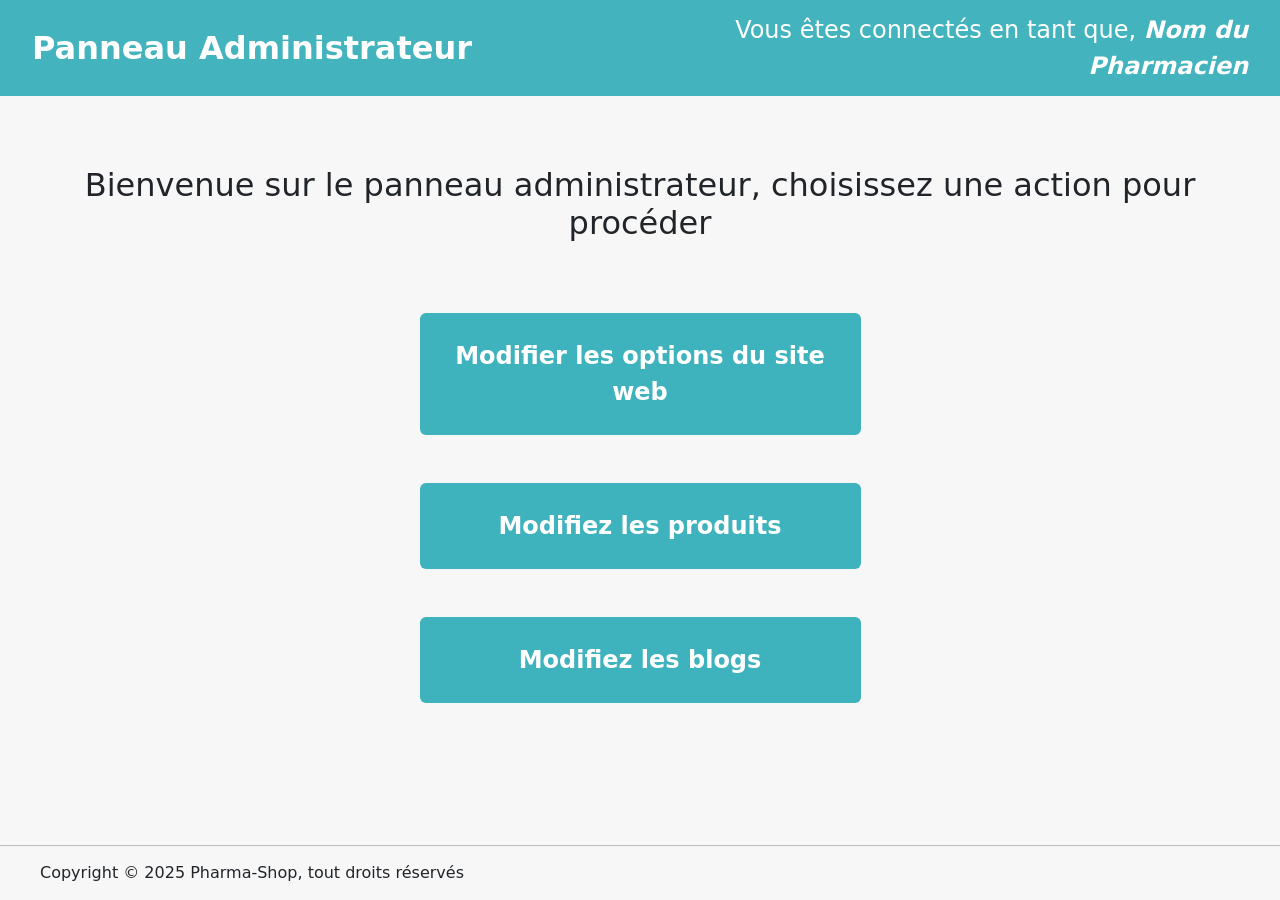
<file: administrateur.html>
<!DOCTYPE html>
<html lang="fr">

<head>
    <meta charset="UTF-8">
    <meta name="viewport" content="width=device-width, initial-scale=1.0">
    <title>Panneau Administrateur</title>

    <!-- Bootstrap -->
    <link href="https://cdn.jsdelivr.net/npm/bootstrap@5.3.3/dist/css/bootstrap.min.css" rel="stylesheet">

    <!-- Bootstrap Icons -->
    <link rel="stylesheet" href="https://cdn.jsdelivr.net/npm/bootstrap-icons@1.11.3/font/bootstrap-icons.min.css">
    <link rel="stylesheet" href="style.css">

    <style>
        :root {
            --primary-color: #43B4BE;
        }

        body {
            min-height: 100vh;
            background-color: #f7f7f7;
            display: flex;
            flex-direction: column;
        }

        .admin-header {
            background-color: var(--primary-color);
            color: white;
            padding: 12px 20px;
        }

        .welcome-text {
            margin: 70px 0;
            text-align: center;
            font-size: 2rem;
        }

        .action-btn {
            background-color: var(--primary-color);
            color: white;
            border: none;
            border-radius: 12px;
            font-size: 1.8rem;
            font-weight: 700;
            padding: 25px;
            width: 100%;
            transition: .3s;
        }

        .action-btn:hover {
            background-color: #359ea7;
            color: white;
        }

        .description-box {
            border: 1px solid #444;
            border-radius: 8px;
            padding: 15px;
            background: white;
            font-size: 1.1rem;
            height: 100%;
        }

        footer {
            margin-top: auto;
            border-top: 1px solid #bdbdbd;
            padding: 15px 40px;
            background: #f7f7f7;
        }

        @media (max-width: 768px) {
            .welcome-text {
                font-size: 1.4rem;
                margin: 40px 0;
                padding: 0 15px;
            }

            .action-btn {
                font-size: 1.2rem;
                padding: 20px;
            }

            .description-box {
                margin-top: 15px;
            }
        }
    </style>
</head>

<body>

    <!-- HEADER -->
    <div class="admin-header">
        <div class="container-fluid">
            <div class="row align-items-center">

                <div class="col-md-6 fw-bold fs-2">
                    Panneau Administrateur
                </div>

                <div class="col-md-6 text-md-end mt-2 mt-md-0 fs-4">
                    Vous êtes connectés en tant que,
                    <strong><em>Nom du Pharmacien</em></strong>
                </div>

            </div>
        </div>
    </div>

    <!-- CONTENU -->
    <main class="container">

        <h1 class="welcome-text">
            Bienvenue sur le panneau administrateur,
            choisissez une action pour procéder
        </h1>

        <div class="container mt-5">

            <!-- OPTION 1 -->
            <div class="row justify-content-center align-items-center mb-5">

                <div class="col-12 col-md-8 col-lg-5">
                    <div class="custom-tooltip-container text-center">

                        <a href="panel_option_site.html" class="btn text-white fw-bold fs-4 py-4 w-100" style="background-color:#3EB3BD;">
                            Modifier les options du site web
                        </a>

                        <div class="custom-tooltip">
                            En choisissant cette option vous pourrez modifier la publicité,
                            les contacts et autres options du site web.
                        </div>

                    </div>
                </div>

            </div>

            <!-- OPTION 2 -->
            <div class="row justify-content-center align-items-center mb-5">

                <div class="col-12 col-md-8 col-lg-5">
                    <div class="custom-tooltip-container2 text-center">

                        <a href="panel_option_produit.html" class="btn text-white fw-bold fs-4 py-4 w-100" style="background-color:#3EB3BD;">
                            Modifiez les produits
                        </a>

                        <div class="custom-tooltip2">
                            En choisissant cette option vous pourrez modifier les produits
                            et mettre à jour les stocks.
                        </div>

                    </div>
                </div>

            </div>

            <!-- OPTION 3 -->
            <div class="row justify-content-center align-items-center mb-5">

                <div class="col-12 col-md-8 col-lg-5">
                    <div class="custom-tooltip-container3 text-center">

                        <button class="btn text-white fw-bold fs-4 py-4 w-100" style="background-color:#3EB3BD;">
                            Modifiez les blogs
                        </button>

                        <div class="custom-tooltip3">
                            En choisissant cette option vous pourrez modifier les blogs.
                        </div>

                    </div>
                </div>

            </div>

        </div>
    </main>

    <!-- FOOTER -->
    <footer>
        Copyright © 2025 Pharma-Shop, tout droits réservés
    </footer>

    <script src="https://cdn.jsdelivr.net/npm/bootstrap@5.3.3/dist/js/bootstrap.bundle.min.js"></script>
</body>

</html>
</file>
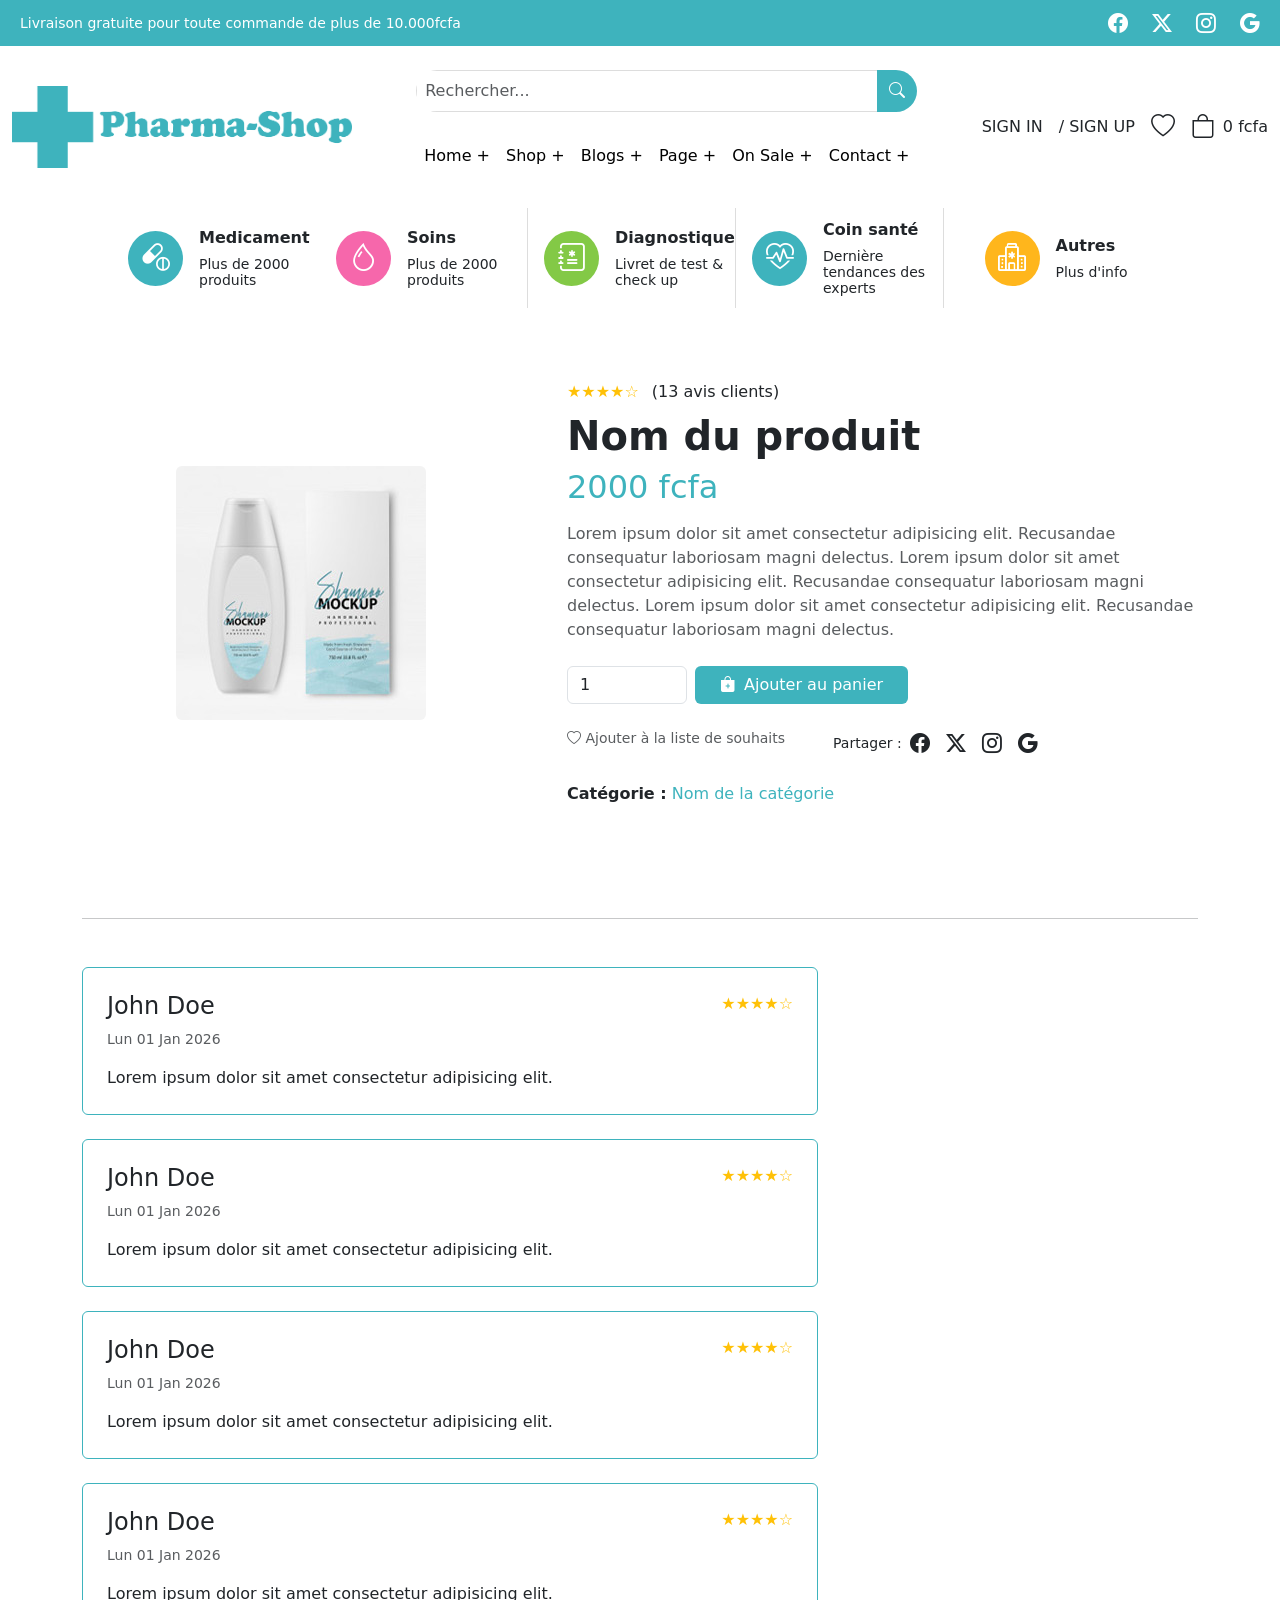
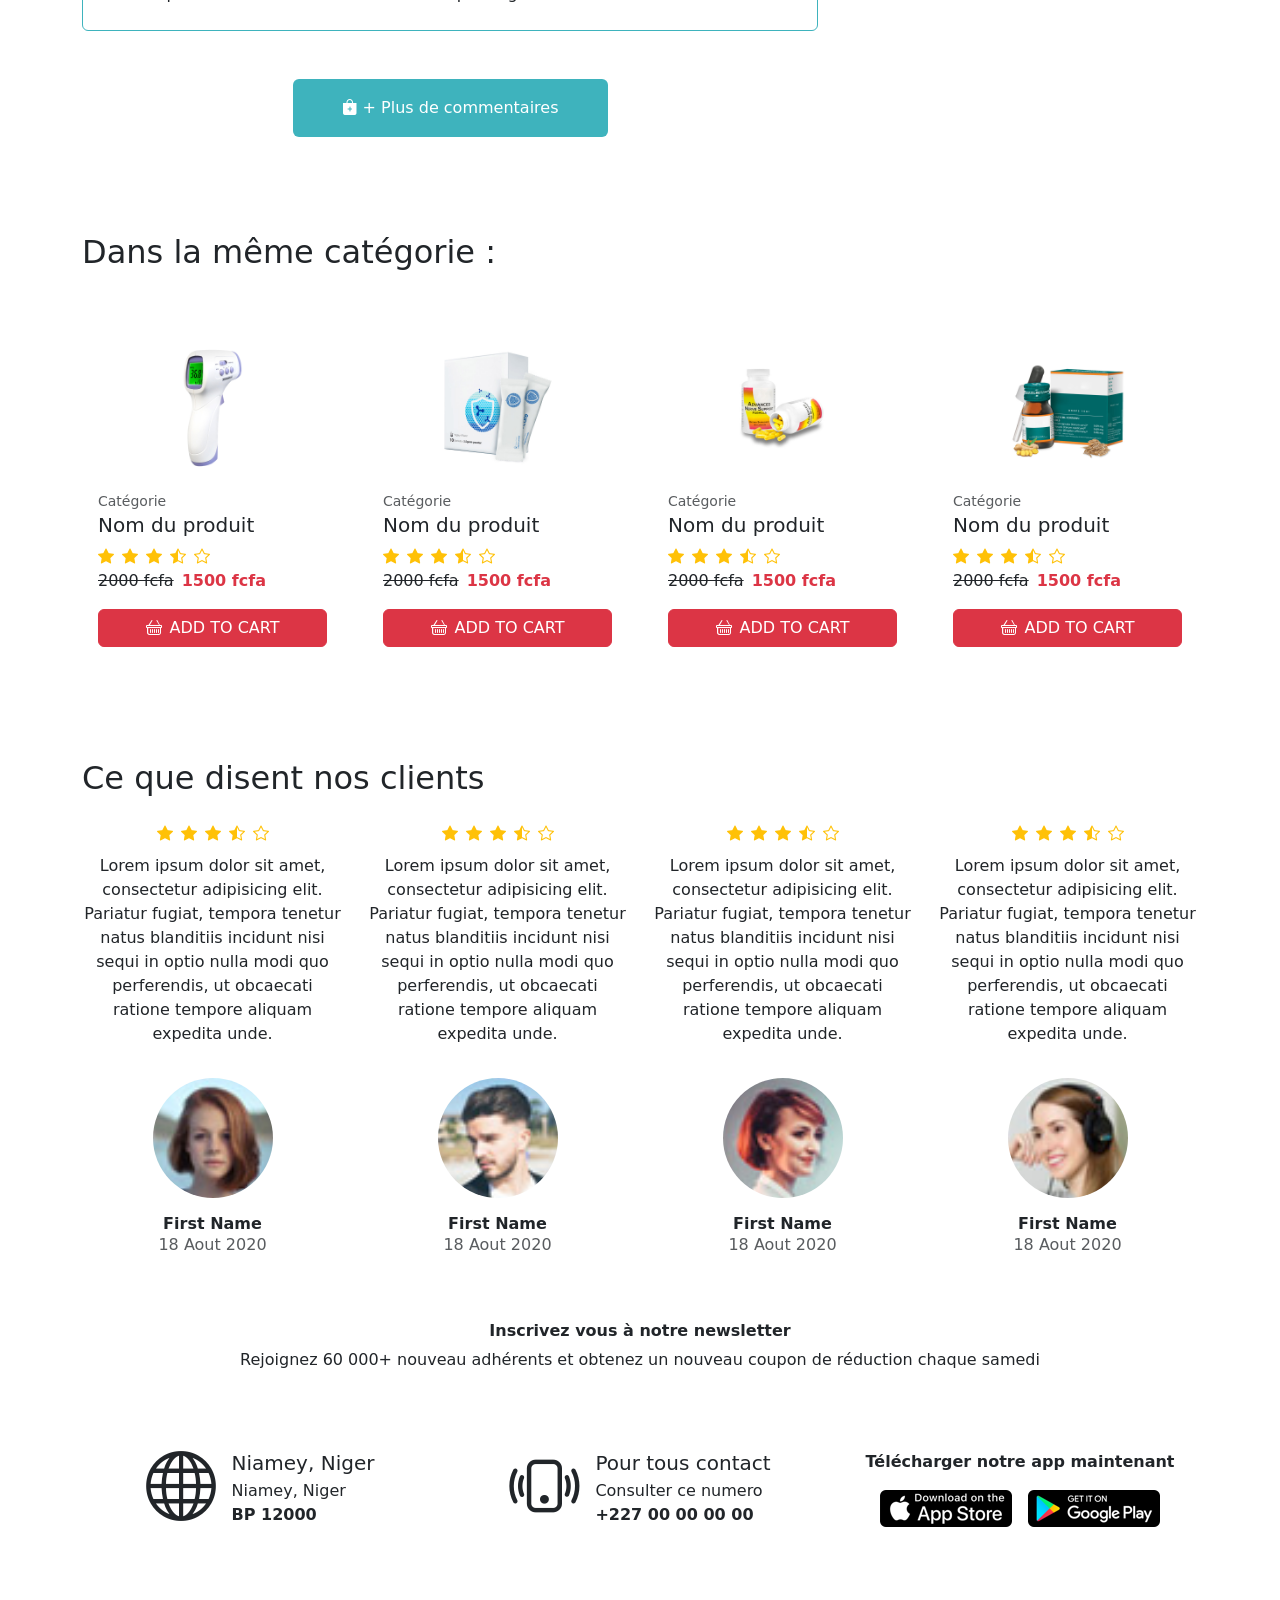
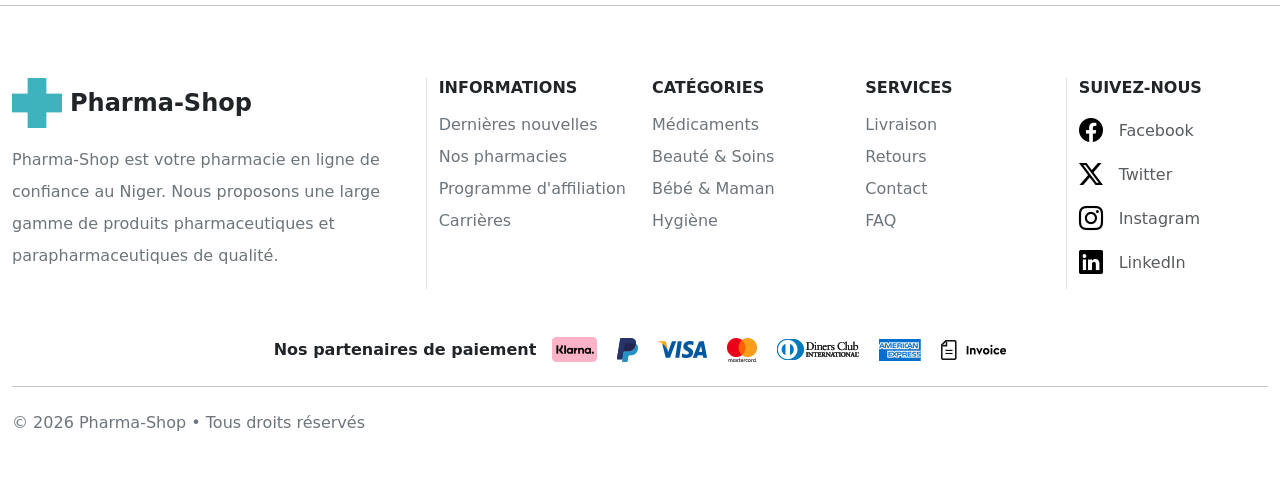
<file: detail_produit.html>
<!DOCTYPE html>
<html lang="fr">

<head>
    <meta charset="UTF-8">
    <meta name="viewport" content="width=device-width, initial-scale=1.0">
    <title>Détail Produit - Pharma Shop</title>

    <!-- Bootstrap -->
    <link href="https://cdn.jsdelivr.net/npm/bootstrap@5.3.3/dist/css/bootstrap.min.css" rel="stylesheet">

    <!-- Bootstrap Icons -->
    <link rel="stylesheet" href="https://cdn.jsdelivr.net/npm/bootstrap-icons@1.11.3/font/bootstrap-icons.min.css">
    <link rel="stylesheet" href="style.css">
</head>

<body>

     <div class="d-none d-lg-block">
        <!-- TOP BAR -->
        <div class="top-bar text-white p-2" style="background-color: #3EB3BD;">
            <div class="container-fluid d-flex justify-content-between align-items-center">

                <span>
                    Livraison gratuite pour toute commande de plus de 10.000fcfa
                </span>

                <div class="d-flex gap-4">
                    <i class="bi bi-facebook fs-5"></i>
                    <i class="bi bi-twitter-x fs-5"></i>
                    <i class="bi bi-instagram fs-5"></i>
                    <i class="bi bi-google fs-5"></i>
                </div>

            </div>
        </div>

        <!-- HEADER -->
        <div class="container-fluid py-4">

            <div class="d-flex align-items-center justify-content-between flex-wrap header-wrapper">

                <!-- LOGO -->
                <div class="logo">
                    <img src="Pharma Ressources/Home-Images/Brand-Logo.png" alt="Pharma-Shop Logo" class="img-fluid"
                        style="width: 340px;">
                </div>

                <!-- SEARCH + NAV -->
                <div class="search-wrapper">

                    <!-- SEARCH -->
                    <div class="input-group search-box rounded-5 mb-3">
                        <input type="text" class="form-control p-2" placeholder="Rechercher...">

                        <button class="btn text-white border-0" style="background-color: #3EB3BD;" type="button">

                            <i class="bi bi-search"></i>

                        </button>
                    </div>

                    <!-- NAVBAR -->
                    <nav class="navbar navbar-expand-lg">

                        <div class="container-fluid p-0">

                            <button class="navbar-toggler" type="button" data-bs-toggle="collapse"
                                data-bs-target="#navMenu">

                                <span class="navbar-toggler-icon"></span>

                            </button>

                            <div class="collapse navbar-collapse" id="navMenu">

                                <ul class="navbar-nav mx-auto">

                                    <li class="nav-item">
                                        <a class="nav-link" href="#">Home +</a>
                                    </li>

                                    <li class="nav-item">
                                        <a class="nav-link" href="Shop.html">Shop +</a>
                                    </li>

                                    <li class="nav-item">
                                        <a class="nav-link" href="#">Blogs +</a>
                                    </li>

                                    <li class="nav-item">
                                        <a class="nav-link" href="#">Page +</a>
                                    </li>

                                    <li class="nav-item">
                                        <a class="nav-link" href="#">On Sale +</a>
                                    </li>

                                    <li class="nav-item">
                                        <a class="nav-link" href="#">Contact +</a>
                                    </li>

                                </ul>

                            </div>

                        </div>

                    </nav>

                </div>

                <!-- ACCOUNT -->
                <div class="d-flex align-items-center gap-3 account-section">

                    <a href="administrateur.html" class="text-dark text-decoration-none">
                        SIGN IN
                    </a>

                    <a href="administrateur.html" class="text-dark text-decoration-none">
                        / SIGN UP
                    </a>

                    <i class="bi bi-heart fs-4"></i>

                    <div class="d-flex align-items-center gap-2">
                        <i class="bi bi-bag fs-4"></i>
                        <span>0 fcfa</span>
                    </div>

                </div>

            </div>

            <!-- CATEGORIES -->
            <div class="container-fluid mt-4">

                <div class="row g-3 justify-content-center">

                    <!-- CARD 1 -->
                    <div class="col-12 col-sm-6 col-lg-2">

                        <div class="d-flex align-items-center justify-content-center category-card">

                            <div class="icon-circle me-3 text-white fs-3" style="background-color: #3EB3BD;">

                                <i class="bi bi-capsule-pill"></i>

                            </div>

                            <div class="category-content lh-1">
                                <h6 class="fw-bold">Medicament</h6>
                                <small>Plus de 2000 produits</small>
                            </div>

                        </div>

                    </div>

                    <!-- CARD 2 -->
                    <div class="col-12 col-sm-6 col-lg-2">

                        <div class="d-flex align-items-center justify-content-center category-card category-border">

                            <div class="icon-circle me-3 text-white fs-3" style="background-color: #F667AB;">

                                <i class="bi bi-droplet"></i>

                            </div>

                            <div class="category-content lh-1">
                                <h6 class="fw-bold">Soins</h6>
                                <small>Plus de 2000 produits</small>
                            </div>

                        </div>

                    </div>

                    <!-- CARD 3 -->
                    <div class="col-12 col-sm-6 col-lg-2">

                        <div class="d-flex align-items-center justify-content-center category-card category-border">

                            <div class="icon-circle me-3 text-white fs-3" style="background-color: #83C946;">

                                <i class="bi bi-journal-medical"></i>

                            </div>

                            <div class="category-content lh-1">
                                <h6 class="fw-bold">Diagnostique</h6>
                                <small>Livret de test & check up</small>
                            </div>

                        </div>

                    </div>

                    <!-- CARD 4 -->
                    <div class="col-12 col-sm-6 col-lg-2">

                        <div class="d-flex align-items-center justify-content-center category-card category-border">

                            <div class="icon-circle me-3 text-white fs-3" style="background-color: #3EB3BD;">

                                <i class="bi bi-heart-pulse"></i>

                            </div>

                            <div class="category-content lh-1">
                                <h6 class="fw-bold">Coin santé</h6>
                                <small>Dernière tendances des experts</small>
                            </div>

                        </div>

                    </div>

                    <!-- CARD 5 -->
                    <div class="col-12 col-sm-6 col-lg-2">

                        <div class="d-flex align-items-center justify-content-center category-card">

                            <div class="icon-circle me-3 text-white fs-3" style="background-color: #FFB61C;">

                                <i class="bi bi-hospital"></i>

                            </div>

                            <div class="category-content lh-1">
                                <h6 class="fw-bold">Autres</h6>
                                <small>Plus d'info</small>
                            </div>

                        </div>

                    </div>

                </div>

            </div>

        </div>
    </div>

    <div class="d-block d-lg-none">
        <!-- TOP BAR -->
        <div class="text-white text-center py-2 small" style="background-color:#3EB3BD;">
            Livraison gratuite dès 10.000 FCFA
        </div>

        <!-- HEADER -->
        <nav class="navbar navbar-light bg-white shadow-sm">

            <div class="container-fluid">

                <a class="navbar-brand" href="#">
                    <img src="Pharma Ressources/Home-Images/Brand-Logo.png" alt="Logo" height="40">
                </a>

                <div class="d-flex align-items-center gap-3">

                    <i class="bi bi-search fs-5"></i>

                    <i class="bi bi-heart fs-5"></i>

                    <i class="bi bi-bag fs-5"></i>

                    <button class="navbar-toggler border-0" type="button" data-bs-toggle="offcanvas"
                        data-bs-target="#mobileMenu">

                        <span class="navbar-toggler-icon"></span>

                    </button>

                </div>

            </div>

        </nav>

        <div class="offcanvas offcanvas-end" tabindex="-1" id="mobileMenu">

            <div class="offcanvas-header">

                <h5 class="offcanvas-title">Menu</h5>

                <button type="button" class="btn-close" data-bs-dismiss="offcanvas">
                </button>

            </div>

            <div class="offcanvas-body">

                <ul class="navbar-nav">

                    <li class="nav-item">
                        <a class="nav-link" href="index.html">Home</a>
                    </li>

                    <li class="nav-item">
                        <a class="nav-link" href="Shop.html">Shop</a>
                    </li>

                    <li class="nav-item">
                        <a class="nav-link" href="#">Blogs</a>
                    </li>

                    <li class="nav-item">
                        <a class="nav-link" href="#">Page</a>
                    </li>

                    <li class="nav-item">
                        <a class="nav-link" href="#">On Sale</a>
                    </li>

                    <li class="nav-item">
                        <a class="nav-link" href="#">Contact</a>
                    </li>

                    <hr>

                    <li class="nav-item">
                        <a class="nav-link" href="administrateur.html">
                            Sign In / Sign Up
                        </a>
                    </li>

                </ul>

            </div>

        </div>

    </div>

<!-- DETAIL PRODUIT -->
<section class="container py-4 py-lg-5">

    <div class="row align-items-center g-4 g-lg-5">

        <!-- IMAGE -->
        <div class="col-12 col-lg-5 text-center">

            <div class="product-image">

                <img
                    src="Pharma Ressources/Product-Images/product5.jpg"
                    class="img-fluid rounded"
                    style="max-height: 500px; width: auto;"
                    alt="Product Image">

            </div>

        </div>

        <!-- INFOS -->
        <div class="col-12 col-lg-7">

            <div class="text-warning mb-2">
                ★★★★☆
                <span class="text-dark ms-2">(13 avis clients)</span>
            </div>

            <h1 class="fw-bold mb-2 display-6 display-lg-5">
                Nom du produit
            </h1>

            <h2 class="mb-3" style="color:#3EB3BD;">
                2000 fcfa
            </h2>

            <p class="text-muted">
                Lorem ipsum dolor sit amet consectetur adipisicing elit.
                Recusandae consequatur laboriosam magni delectus.
                Lorem ipsum dolor sit amet consectetur adipisicing elit.
                Recusandae consequatur laboriosam magni delectus.
                Lorem ipsum dolor sit amet consectetur adipisicing elit.
                Recusandae consequatur laboriosam magni delectus.
            </p>

            <!-- Quantité + bouton -->
            <div class="d-flex flex-column flex-sm-row align-items-stretch align-items-sm-center gap-2 mt-4">

                <input
                    type="number"
                    class="form-control"
                    value="1"
                    min="1"
                    style="max-width:120px;">

                <button
                    class="btn text-white d-flex align-items-center justify-content-center gap-2 px-4"
                    style="background-color:#3EB3BD;">
                    <i class="bi bi-bag-plus-fill"></i>
                    Ajouter au panier
                </button>

            </div>

            <!-- Wishlist + partage -->
            <div class="d-flex flex-column flex-md-row gap-3 gap-md-5 mt-4">

                <div class="small text-muted">
                    <i class="bi bi-heart"></i>
                    Ajouter à la liste de souhaits
                </div>

                <div class="d-flex flex-wrap align-items-center gap-2">

                    <small>Partager :</small>

                    <div class="d-flex gap-3">
                        <i class="bi bi-facebook fs-5"></i>
                        <i class="bi bi-twitter-x fs-5"></i>
                        <i class="bi bi-instagram fs-5"></i>
                        <i class="bi bi-google fs-5"></i>
                    </div>

                </div>

            </div>

            <!-- Catégorie -->
            <div class="mt-4">
                <strong>Catégorie :</strong>

                <span style="color:#3EB3BD;">
                    Nom de la catégorie
                </span>
            </div>

        </div>

    </div>

</section>

    <!-- AVIS -->
    <section class="container py-5">

        <hr class="mb-5">

        <div class="row">

            <div class="col-lg-8">

                <div class="card p-4 mb-4" style="border-color: #3EB3BD;">
                    <div class="d-flex justify-content-between">
                        <h4>John Doe</h4>
                        <span class="text-warning">
                            ★★★★☆
                        </span>
                    </div>

                    <small class="text-muted">
                        Lun 01 Jan 2026
                    </small>

                    <p class="mt-3 mb-0">
                        Lorem ipsum dolor sit amet consectetur adipisicing elit.
                    </p>
                </div>

                <div class="card p-4 mb-4" style="border-color: #3EB3BD;">
                    <div class="d-flex justify-content-between">
                        <h4>John Doe</h4>
                        <span class="text-warning">
                            ★★★★☆
                        </span>
                    </div>

                    <small class="text-muted">
                        Lun 01 Jan 2026
                    </small>

                    <p class="mt-3 mb-0">
                        Lorem ipsum dolor sit amet consectetur adipisicing elit.
                    </p>
                </div>

                <div class="card p-4 mb-4" style="border-color: #3EB3BD;">
                    <div class="d-flex justify-content-between">
                        <h4>John Doe</h4>
                        <span class="text-warning">
                            ★★★★☆
                        </span>
                    </div>

                    <small class="text-muted">
                        Lun 01 Jan 2026
                    </small>

                    <p class="mt-3 mb-0">
                        Lorem ipsum dolor sit amet consectetur adipisicing elit.
                    </p>
                </div>

                <div class="card p-4 mb-4" style="border-color: #3EB3BD;">
                    <div class="d-flex justify-content-between">
                        <h4>John Doe</h4>
                        <span class="text-warning">
                            ★★★★☆
                        </span>
                    </div>

                    <small class="text-muted">
                        Lun 01 Jan 2026
                    </small>

                    <p class="mt-3 mb-0">
                        Lorem ipsum dolor sit amet consectetur adipisicing elit.
                    </p>
                </div>

                <div class="text-center mt-5">
                    <button class="btn text-white px-5 py-3"
                        style="background-color: #3EB3BD;">
                        <i class="bi bi-bag-plus-fill"></i>
                        + Plus de commentaires
                    </button>

                </div>

            </div>

        </div>

    </section>

    <!-- MEME CATEGORIE -->
    <section class="container py-5">

        <h2 class="mb-5">
            Dans la même catégorie :
        </h2>

        <div class="row g-4 mt-4">
            <div class="col-12 col-sm-6 col-lg-3">
                <div class="card h-100 border-0">
                    <div class="d-flex justify-content-center align-items-center">
                        <img src="Pharma Ressources/Product-Images/product15.jpg" class="card-img-top w-50" alt="">
                    </div>
                    <div class="card-body">
                        <small class="text-muted">Catégorie</small>
                        <h5 class="card-title">Nom du produit</h5>
                        <div class="d-flex align-items-center gap-2 text-warning">
                            <i class="bi bi-star-fill"></i>
                            <i class="bi bi-star-fill"></i>
                            <i class="bi bi-star-fill"></i>
                            <i class="bi bi-star-half"></i>
                            <i class="bi bi-star"></i>
                        </div>
                        <div class="d-flex flex-wrap align-items-center gap-2">
                            <p class="card-text m-0 text-decoration-line-through">
                                2000 fcfa
                            </p>
                            <span class="text-danger fw-bold">
                                1500 fcfa
                            </span>
                        </div>
                        <button
                            class="btn btn-danger w-100 mt-3 d-flex align-items-center justify-content-center gap-2">
                            <i class="bi bi-basket"></i>
                            ADD TO CART
                        </button>
                    </div>
                </div>
            </div>
            <div class="col-12 col-sm-6 col-lg-3">
                <div class="card h-100 border-0">
                    <div class="d-flex justify-content-center align-items-center">
                        <img src="Pharma Ressources/Product-Images/product26.jpg" class="card-img-top w-50" alt="">
                    </div>
                    <div class="card-body">
                        <small class="text-muted">Catégorie</small>
                        <h5 class="card-title">Nom du produit</h5>
                        <div class="d-flex align-items-center gap-2 text-warning">
                            <i class="bi bi-star-fill"></i>
                            <i class="bi bi-star-fill"></i>
                            <i class="bi bi-star-fill"></i>
                            <i class="bi bi-star-half"></i>
                            <i class="bi bi-star"></i>
                        </div>
                        <div class="d-flex flex-wrap align-items-center gap-2">
                            <p class="card-text m-0 text-decoration-line-through">
                                2000 fcfa
                            </p>
                            <span class="text-danger fw-bold">
                                1500 fcfa
                            </span>
                        </div>
                        <button
                            class="btn btn-danger w-100 mt-3 d-flex align-items-center justify-content-center gap-2">
                            <i class="bi bi-basket"></i>
                            ADD TO CART
                        </button>
                    </div>
                </div>
            </div>
            <div class="col-12 col-sm-6 col-lg-3">
                <div class="card h-100 border-0">
                    <div class="d-flex justify-content-center align-items-center">
                        <img src="Pharma Ressources/Product-Images/product24.jpg" class="card-img-top w-50" alt="">
                    </div>
                    <div class="card-body">
                        <small class="text-muted">Catégorie</small>
                        <h5 class="card-title">Nom du produit</h5>
                        <div class="d-flex align-items-center gap-2 text-warning">
                            <i class="bi bi-star-fill"></i>
                            <i class="bi bi-star-fill"></i>
                            <i class="bi bi-star-fill"></i>
                            <i class="bi bi-star-half"></i>
                            <i class="bi bi-star"></i>
                        </div>
                        <div class="d-flex flex-wrap align-items-center gap-2">
                            <p class="card-text m-0 text-decoration-line-through">
                                2000 fcfa
                            </p>
                            <span class="text-danger fw-bold">
                                1500 fcfa
                            </span>
                        </div>
                        <button
                            class="btn btn-danger w-100 mt-3 d-flex align-items-center justify-content-center gap-2">
                            <i class="bi bi-basket"></i>
                            ADD TO CART
                        </button>
                    </div>
                </div>
            </div>
            <div class="col-12 col-sm-6 col-lg-3">
                <div class="card h-100 border-0">
                    <div class="d-flex justify-content-center align-items-center">
                        <img src="Pharma Ressources/Product-Images/product21.jpg" class="card-img-top w-50" alt="">
                    </div>
                    <div class="card-body">
                        <small class="text-muted">Catégorie</small>
                        <h5 class="card-title">Nom du produit</h5>
                        <div class="d-flex align-items-center gap-2 text-warning">
                            <i class="bi bi-star-fill"></i>
                            <i class="bi bi-star-fill"></i>
                            <i class="bi bi-star-fill"></i>
                            <i class="bi bi-star-half"></i>
                            <i class="bi bi-star"></i>
                        </div>
                        <div class="d-flex flex-wrap align-items-center gap-2">
                            <p class="card-text m-0 text-decoration-line-through">
                                2000 fcfa
                            </p>
                            <span class="text-danger fw-bold">
                                1500 fcfa
                            </span>
                        </div>
                        <button
                            class="btn btn-danger w-100 mt-3 d-flex align-items-center justify-content-center gap-2">
                            <i class="bi bi-basket"></i>
                            ADD TO CART
                        </button>
                    </div>
                </div>
            </div>
        </div>

    </section>

    <!-- NEWSLETTER -->
     <div class="container mt-5">
            <h2 class="text-center text-md-start mb-4">Ce que disent nos clients</h2>

            <div class="row g-4">
                <!-- Card -->
                <div class="col-12 col-sm-6 col-lg-3">
                    <div class="card border-0 h-100 blog-card align-items-center">

                        <div class="d-flex align-items-center gap-2 text-warning mb-2">
                            <i class="bi bi-star-fill"></i>
                            <i class="bi bi-star-fill"></i>
                            <i class="bi bi-star-fill"></i>
                            <i class="bi bi-star-half"></i>
                            <i class="bi bi-star"></i>
                        </div>
                        <div class="text-center">
                            <p>Lorem ipsum dolor sit amet, consectetur adipisicing elit. Pariatur fugiat, tempora
                                tenetur natus blanditiis incidunt nisi sequi in optio nulla modi quo perferendis, ut
                                obcaecati ratione tempore aliquam expedita unde.</p>
                        </div>
                        <div class="mt-3 text-center">
                            <img src="Pharma Ressources/Home-Images/testimonials-4.jpg" alt="blog"
                                class="rounded-circle"
                                style="width: 120px !important; height: 120px !important; object-fit: cover;">
                            <h6 class="fw-bold mb-0 mt-3">First Name</h6>
                            <p class="text-muted">18 Aout 2020</p>
                        </div>
                    </div>
                </div>
                <div class="col-12 col-sm-6 col-lg-3">
                    <div class="card border-0 h-100 blog-card align-items-center">

                        <div class="d-flex align-items-center gap-2 text-warning mb-2">
                            <i class="bi bi-star-fill"></i>
                            <i class="bi bi-star-fill"></i>
                            <i class="bi bi-star-fill"></i>
                            <i class="bi bi-star-half"></i>
                            <i class="bi bi-star"></i>
                        </div>
                        <div class="text-center">
                            <p>Lorem ipsum dolor sit amet, consectetur adipisicing elit. Pariatur fugiat, tempora
                                tenetur natus blanditiis incidunt nisi sequi in optio nulla modi quo perferendis, ut
                                obcaecati ratione tempore aliquam expedita unde.</p>
                        </div>
                        <div class="mt-3 text-center">
                            <img src="Pharma Ressources/Home-Images/testimonials-5.jpg" alt="blog"
                                class="rounded-circle"
                                style="width: 120px !important; height: 120px !important; object-fit: cover;">
                            <h6 class="fw-bold mb-0 mt-3">First Name</h6>
                            <p class="text-muted">18 Aout 2020</p>
                        </div>
                    </div>
                </div>
                <div class="col-12 col-sm-6 col-lg-3">
                    <div class="card border-0 h-100 blog-card align-items-center">

                        <div class="d-flex align-items-center gap-2 text-warning mb-2">
                            <i class="bi bi-star-fill"></i>
                            <i class="bi bi-star-fill"></i>
                            <i class="bi bi-star-fill"></i>
                            <i class="bi bi-star-half"></i>
                            <i class="bi bi-star"></i>
                        </div>
                        <div class="text-center">
                            <p>Lorem ipsum dolor sit amet, consectetur adipisicing elit. Pariatur fugiat, tempora
                                tenetur natus blanditiis incidunt nisi sequi in optio nulla modi quo perferendis, ut
                                obcaecati ratione tempore aliquam expedita unde.</p>
                        </div>
                        <div class="mt-3 text-center">
                            <img src="Pharma Ressources/Home-Images/testimonials-6.jpg" alt="blog"
                                class="rounded-circle"
                                style="width: 120px !important; height: 120px !important; object-fit: cover;">
                            <h6 class="fw-bold mb-0 mt-3">First Name</h6>
                            <p class="text-muted">18 Aout 2020</p>
                        </div>
                    </div>
                </div>
                <div class="col-12 col-sm-6 col-lg-3">
                    <div class="card border-0 h-100 blog-card align-items-center">

                        <div class="d-flex align-items-center gap-2 text-warning mb-2">
                            <i class="bi bi-star-fill"></i>
                            <i class="bi bi-star-fill"></i>
                            <i class="bi bi-star-fill"></i>
                            <i class="bi bi-star-half"></i>
                            <i class="bi bi-star"></i>
                        </div>
                        <div class="text-center">
                            <p>Lorem ipsum dolor sit amet, consectetur adipisicing elit. Pariatur fugiat, tempora
                                tenetur natus blanditiis incidunt nisi sequi in optio nulla modi quo perferendis, ut
                                obcaecati ratione tempore aliquam expedita unde.</p>
                        </div>
                        <div class="mt-3 text-center">
                            <img src="Pharma Ressources/Home-Images/testimonials-7.jpg" alt="blog"
                                class="rounded-circle"
                                style="width: 120px !important; height: 120px !important; object-fit: cover;">
                            <h6 class="fw-bold mb-0 mt-3">First Name</h6>
                            <p class="text-muted">18 Aout 2020</p>
                        </div>
                    </div>
                </div>
            </div>
            <div class="align-items-center text-center mt-5">
                <h6 class="fw-bold">Inscrivez vous à notre newsletter</h6>
                <p>Rejoignez 60 000+ nouveau adhérents et obtenez un nouveau coupon de réduction chaque samedi</p>
            </div>
        </div>
    <div class="container mt-5">
            <div class="row justify-content-center g-4">
                <div class="col-12 col-md-6 col-lg-4">
                    <div class="card border-0 h-100">
                        <div class="card-body d-flex align-items-center justify-content-center gap-3">
                            <i class="bi bi-globe" style="font-size: 70px;"></i>

                            <div class="d-flex flex-column">
                                <h5 class="mb-1">Niamey, Niger</h5>
                                <span>Niamey, Niger</span>
                                <span class="fw-bold fs-6">BP 12000</span>
                            </div>
                        </div>
                    </div>
                </div>

                <div class="col-12 col-md-6 col-lg-4">
                    <div class="card border-0 h-100">
                        <div class="card-body d-flex align-items-center justify-content-center gap-3">
                            <i class="bi bi-phone-vibrate" style="font-size: 70px;"></i>

                            <div class="d-flex flex-column">
                                <h5 class="mb-1">Pour tous contact</h5>
                                <span>Consulter ce numero</span>
                                <span class="fw-bold fs-6">+227 00 00 00 00</span>
                            </div>
                        </div>
                    </div>
                </div>

                <div class="col-12 col-md-6 col-lg-4">
                    <div class="card border-0 h-100 text-center">
                        <div class="card-body d-flex flex-column align-items-center justify-content-center">
                            <p class="fw-bold mb-3">
                                Télécharger notre app maintenant
                            </p>

                            <div class="d-flex flex-wrap justify-content-center gap-3">
                                <img src="Pharma Ressources/Home-Images/app-store.png" alt="App Store"
                                    class="store-badge">

                                <img src="Pharma Ressources/Home-Images/google-play.png" alt="Google Play"
                                    class="store-badge">
                            </div>
                        </div>
                    </div>
                </div>

            </div>
        </div>

    <footer class="mt-5">
        <hr class="my-4">
        <div class="container-fluid py-5">

            <div class="row g-4">

                <!-- Logo -->
                <div class="col-lg-4 col-md-6 border-end">
                    <a href="#" class="d-flex align-items-center text-decoration-none mb-3">
                        <img src="Pharma Ressources/Home-Images/Logo.svg" alt="Pharma-Shop" class="img-fluid"
                            style="max-width: 50px;">

                        <span class="ms-2 fs-4 fw-bold text-dark">
                            Pharma-Shop
                        </span>
                    </a>

                    <p class="text-secondary lh-lg">
                        Pharma-Shop est votre pharmacie en ligne de confiance au Niger.
                        Nous proposons une large gamme de produits pharmaceutiques
                        et parapharmaceutiques de qualité.
                    </p>
                </div>

                <!-- Informations -->
                <div class="col-lg-2 col-md-6 col-6">
                    <h6 class="fw-bold mb-3">INFORMATIONS</h6>

                    <ul class="list-unstyled m-0">
                        <li class="mb-2">
                            <a href="#" class="text-decoration-none text-secondary">
                                Dernières nouvelles
                            </a>
                        </li>

                        <li class="mb-2">
                            <a href="#" class="text-decoration-none text-secondary">
                                Nos pharmacies
                            </a>
                        </li>

                        <li class="mb-2">
                            <a href="#" class="text-decoration-none text-secondary">
                                Programme d'affiliation
                            </a>
                        </li>

                        <li class="mb-2">
                            <a href="#" class="text-decoration-none text-secondary">
                                Carrières
                            </a>
                        </li>
                    </ul>
                </div>

                <!-- Catégories -->
                <div class="col-lg-2 col-md-6 col-6">
                    <h6 class="fw-bold mb-3">CATÉGORIES</h6>

                    <ul class="list-unstyled m-0">
                        <li class="mb-2">
                            <a href="#" class="text-decoration-none text-secondary">
                                Médicaments
                            </a>
                        </li>

                        <li class="mb-2">
                            <a href="#" class="text-decoration-none text-secondary">
                                Beauté & Soins
                            </a>
                        </li>

                        <li class="mb-2">
                            <a href="#" class="text-decoration-none text-secondary">
                                Bébé & Maman
                            </a>
                        </li>

                        <li class="mb-2">
                            <a href="#" class="text-decoration-none text-secondary">
                                Hygiène
                            </a>
                        </li>
                    </ul>
                </div>

                <!-- Services -->
                <div class="col-lg-2 col-md-6 col-6 border-end">
                    <h6 class="fw-bold mb-3">SERVICES</h6>

                    <ul class="list-unstyled m-0">
                        <li class="mb-2">
                            <a href="#" class="text-decoration-none text-secondary">
                                Livraison
                            </a>
                        </li>

                        <li class="mb-2">
                            <a href="#" class="text-decoration-none text-secondary">
                                Retours
                            </a>
                        </li>

                        <li class="mb-2">
                            <a href="#" class="text-decoration-none text-secondary">
                                Contact
                            </a>
                        </li>

                        <li class="mb-2">
                            <a href="#" class="text-decoration-none text-secondary">
                                FAQ
                            </a>
                        </li>
                    </ul>
                </div>

                <!-- Réseaux -->
                <div class="col-lg-2 col-md-6 col-6">
                    <h6 class="fw-bold mb-3">SUIVEZ-NOUS</h6>

                    <div class="d-flex flex-column">
                        <a href="#" class="text-black d-flex align-items-center text-decoration-none gap-3 mb-2">
                            <i class="bi bi-facebook fs-4"></i>
                            <span class="text-muted">Facebook</span>
                        </a>

                        <a href="#" class="text-black d-flex align-items-center text-decoration-none gap-3 mb-2">
                            <i class="bi bi-twitter-x fs-4"></i>
                            <span class="text-muted">Twitter</span>
                        </a>

                        <a href="#" class="text-black d-flex align-items-center text-decoration-none gap-3 mb-2">
                            <i class="bi bi-instagram fs-4"></i>
                            <span class="text-muted">Instagram</span>
                        </a>

                        <a href="#" class="text-black d-flex align-items-center text-decoration-none gap-3 mb-2">
                            <i class="bi bi-linkedin fs-4"></i>
                            <span class="text-muted">LinkedIn</span>
                        </a>
                    </div>
                </div>

            </div>

            <!-- Paiement -->
            <div class="d-flex flex-column flex-md-row align-items-center justify-content-center gap-3 mt-5">
                <h6 class="fw-bold mb-0">
                    Nos partenaires de paiement
                </h6>

                <img src="Pharma Ressources/Home-Images/payment.png" alt="Paiements" class="img-fluid">
            </div>

            <hr class="my-4">

            <!-- Copyright -->
            <div class="text-secondary">
                © 2026 Pharma-Shop • Tous droits réservés
            </div>

        </div>
    </footer>

    <script src="https://cdn.jsdelivr.net/npm/bootstrap@5.3.3/dist/js/bootstrap.bundle.min.js"></script>

</body>

</html>
</file>
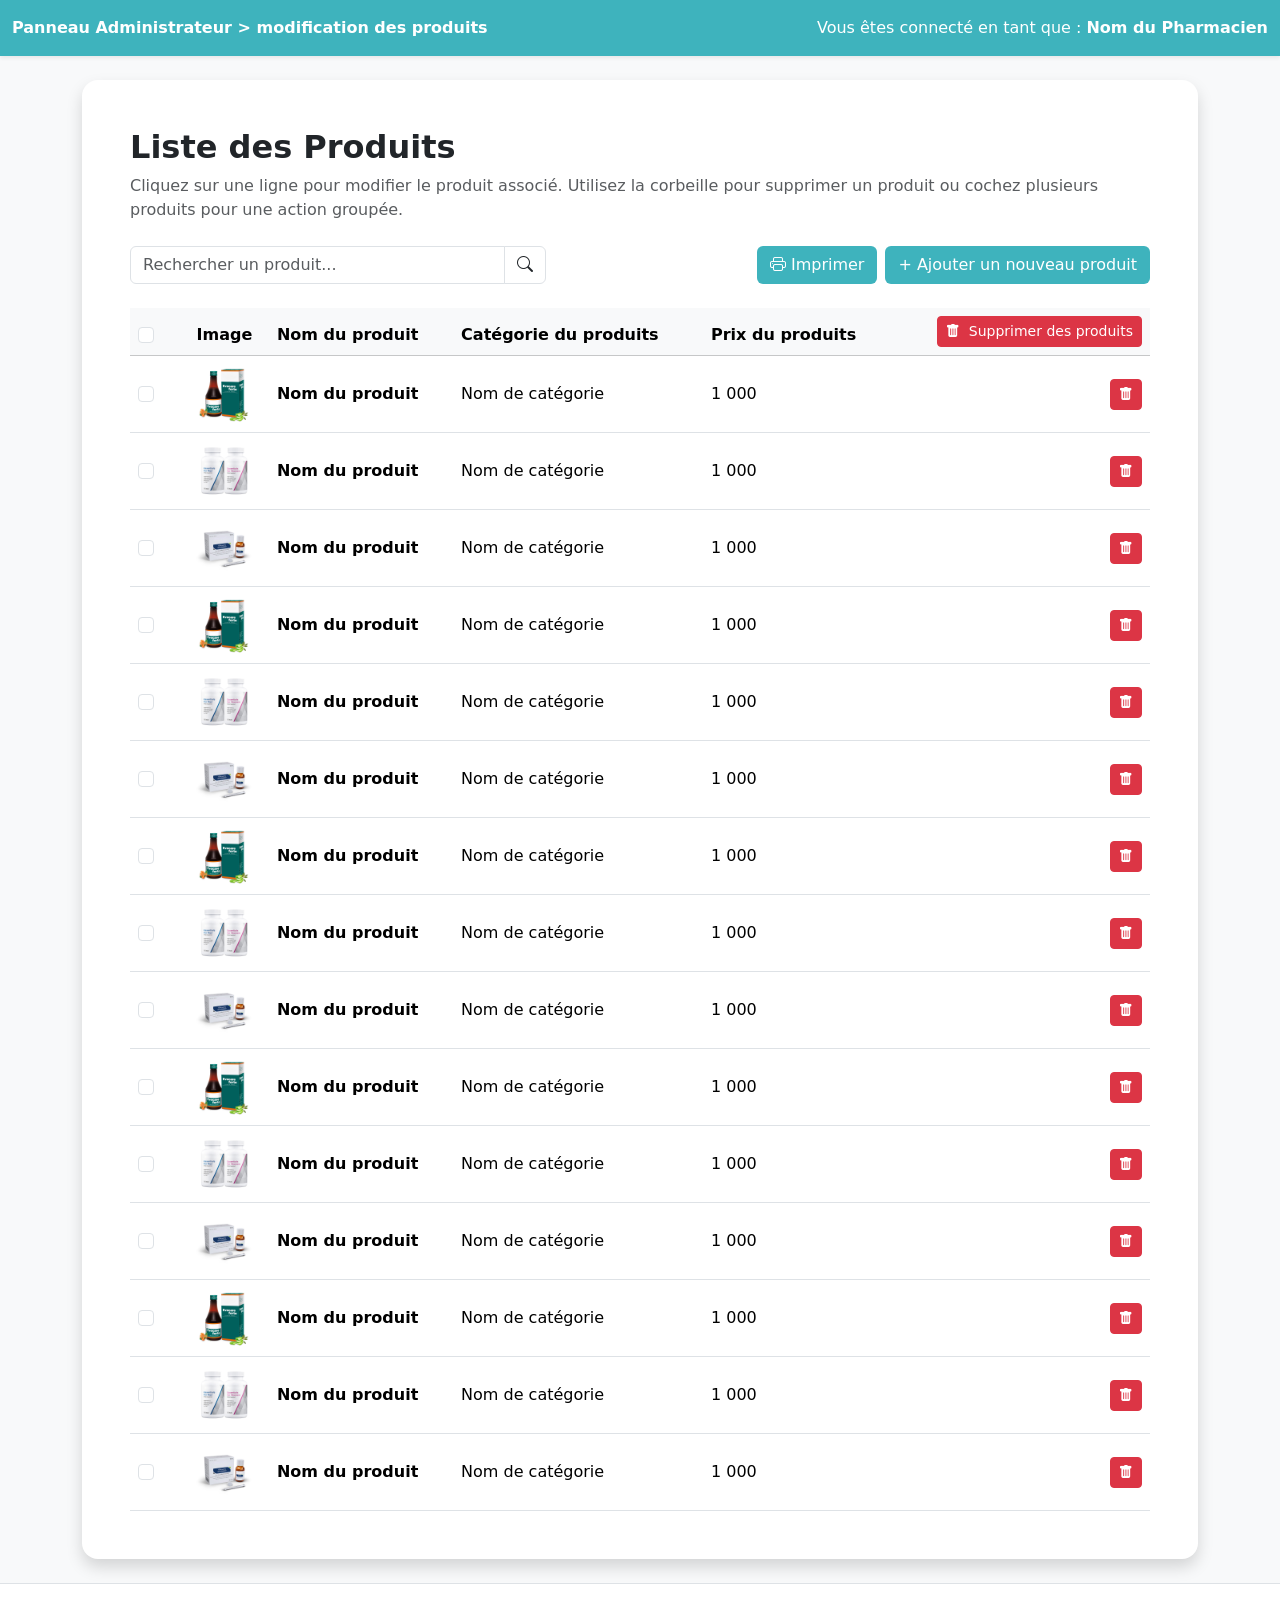
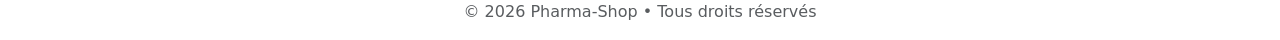
<file: panel_option_produit.html>
<!DOCTYPE html>
<html lang="fr">

<head>
    <meta charset="UTF-8">
    <meta name="viewport" content="width=device-width, initial-scale=1.0">
    <title>Pharma-Shop - Liste des Produits</title>

    <!-- Bootstrap -->
    <link href="https://cdn.jsdelivr.net/npm/bootstrap@5.3.3/dist/css/bootstrap.min.css" rel="stylesheet">

    <!-- Bootstrap Icons -->
    <link href="https://cdn.jsdelivr.net/npm/bootstrap-icons@1.11.3/font/bootstrap-icons.css" rel="stylesheet">
</head>

<body class="bg-light d-flex flex-column min-vh-100">

    <!-- HEADER ADMIN -->
    <header class="text-white py-3 shadow-sm" style="background-color: #3EB3BD;">

        <div class="container-fluid">

            <div class="d-flex flex-column flex-lg-row justify-content-between align-items-center gap-2">

                <div class="fw-semibold text-center text-lg-start">
                    Panneau Administrateur > modification des produits
                </div>

                <div class="text-center text-lg-end">
                    Vous êtes connecté en tant que :
                    <strong>Nom du Pharmacien</strong>
                </div>

            </div>

        </div>

    </header>

    <!-- CONTENU -->
    <main class="container py-4 flex-grow-1">

        <div class="card border-0 shadow rounded-4 mx-auto" style="max-width: 1400px;">

            <div class="card-body p-3 p-md-4 p-lg-5">

                <!-- TITRE -->
                <div class="mb-4">

                    <h1 class="h2 fw-bold mb-2">
                        Liste des Produits
                    </h1>

                    <p class="text-muted mb-0">
                        Cliquez sur une ligne pour modifier le produit associé.
                        Utilisez la corbeille pour supprimer un produit ou cochez
                        plusieurs produits pour une action groupée.
                    </p>

                </div>

                <!-- ACTIONS -->
                <div class="row g-3 align-items-center mb-4">

                    <!-- RECHERCHE -->
                    <div class="col-12 col-lg-5">

                        <div class="input-group">

                            <input type="text" class="form-control" placeholder="Rechercher un produit...">

                            <span class="input-group-text bg-white">
                                <i class="bi bi-search"></i>
                            </span>

                        </div>

                    </div>

                    <!-- BOUTONS -->
                    <div class="col-12 col-lg-7">

                        <div class="d-flex flex-column flex-md-row justify-content-lg-end gap-2">
                            <button class="btn text-white" style="background-color: #3EB3BD;" type="button">
                                <i class="bi bi-printer"></i>
                                Imprimer
                            </button>
                            <button class="btn text-white" style="background-color: #3EB3BD;" type="button"
                                data-bs-toggle="offcanvas" data-bs-target="#offcanvasExample"
                                aria-controls="offcanvasExample">
                                + Ajouter un nouveau produit
                            </button>

                            <div class="offcanvas offcanvas-end" tabindex="-1" id="offcanvasExample"
                                aria-labelledby="offcanvasExampleLabel" style="width: 600px;">

                                <!-- En-tête de l'offcanvas -->
                                <div class="offcanvas-header pb-0">
                                    <h3 class="offcanvas-title fw-bold" id="offcanvasExampleLabel" style="color: #333;">
                                        Modifier ce produit</h3>
                                    <button type="button" class="btn-close" data-bs-dismiss="offcanvas"
                                        aria-label="Close"></button>
                                </div>

                                <!-- Corps de l'offcanvas -->
                                <div class="offcanvas-body">
                                    <form>
                                        <!-- Section Image -->
                                        <div class="mb-4 text-center">

                                            <label class="form-label d-block text-start text-muted small mb-3">
                                                Cliquez sur l'image pour la modifier
                                            </label>

                                            <label for="productImageInput" class="d-inline-block"
                                                style="cursor: pointer;">

                                                <img src="Pharma Ressources/Product-Images/product6.jpg" alt="Produit"
                                                    class="img-fluid rounded"
                                                    style="max-height: 200px; object-fit: contain;">

                                            </label>

                                            <input type="file" class="d-none" id="productImageInput" accept="image/*">

                                        </div>

                                        <!-- Nom du produit -->
                                        <div class="mb-4 custom-form-group">
                                            <label for="productName" class="form-label fw-bold small mb-1">Changez le
                                                nom du produit</label>
                                            <input type="text" class="form-control custom-input" id="productName"
                                                value="Nom du produit">
                                        </div>

                                        <!-- Description du produit -->
                                        <div class="mb-4 custom-form-group">
                                            <label for="productDesc" class="form-label fw-bold small mb-1">Changez la
                                                description du produit</label>
                                            <textarea class="form-control custom-input" id="productDesc"
                                                rows="4">Lorem ipsum dolor sit amet, consectetuer adipiscing elit. Aenean commodo ligula eget dolor. Aenean massa. Cum sociis natoque penatibus et magnis dis parturient montes, nascetur ridiculus mus. Donec quam felis, ultricies nec, pellentesque eu, pretium quis, sem. Nulla consequat</textarea>
                                        </div>

                                        <!-- Catégorie du produit -->
                                        <div class="mb-4 custom-form-group">
                                            <label for="productCategory" class="form-label fw-bold small mb-1">Changez
                                                la catégorie du produits</label>
                                            <input type="text" class="form-control custom-input" id="productCategory"
                                                placeholder="Nom de la catégorie">
                                        </div>

                                        <!-- Prix du produit -->
                                        <div class="mb-4 custom-form-group">
                                            <label for="productPrice" class="form-label fw-bold small mb-1">Changez le
                                                prix du produits</label>
                                            <input type="text" class="form-control custom-input" id="productPrice"
                                                value="0000 fcfa">
                                        </div>

                                        <!-- Statut du stock -->
                                        <div class="mb-4 custom-form-group">
                                            <label for="productStock" class="form-label fw-bold small mb-1">Mettre à
                                                jour le statut du stock</label>
                                            <select class="form-select custom-input" id="productStock">
                                                <option value="disponible">Disponible</option>
                                                <option value="rupture">En rupture</option>
                                            </select>
                                        </div>

                                        <!-- Boutons d'action -->
                                        <div class="d-flex justify-content-end gap-2 mt-5">
                                            <button type="submit" class="btn text-white px-4 fw-semibold"
                                                style="background-color: #3caea3; border-radius: 6px;">Valider</button>
                                            <button type="button" class="btn btn-danger px-4 fw-semibold"
                                                data-bs-dismiss="offcanvas"
                                                style="background-color: #e63946; border-radius: 6px;">Annuler</button>
                                        </div>
                                    </form>
                                </div>
                            </div>
                        </div>

                    </div>

                </div>

                <!-- TABLEAU -->
                <div class="table-responsive">

                    <table class="table table-hover align-middle mb-0">

                        <thead class="table-light">

                            <tr>

                                <th width="50">
                                    <input class="form-check-input" type="checkbox">
                                </th>

                                <th class="text-center">
                                    Image
                                </th>

                                <th>
                                    Nom du produit
                                </th>

                                <th>
                                    Catégorie du produits
                                </th>

                                <th>
                                    Prix du produits
                                </th>

                                <th class="text-end">

                                    <button class="btn btn-danger btn-sm">
                                        <i class="bi bi-trash-fill me-1"></i>
                                        Supprimer des produits
                                    </button>

                                </th>

                            </tr>

                        </thead>

                        <tbody>

                            <tr style="cursor:pointer;" data-bs-toggle="offcanvas" data-bs-target="#offcanvasExample"
                                aria-controls="offcanvasExample">

                                <td>
                                    <input class="form-check-input" type="checkbox">
                                </td>

                                <td class="text-center">

                                    <img src="Pharma Ressources/Product-Images/product17.jpg" class="rounded" width="60"
                                        height="60" alt="Produit">

                                </td>

                                <td class="fw-semibold">
                                    Nom du produit
                                </td>

                                <td>
                                    Nom de catégorie
                                </td>

                                <td>
                                    1 000
                                </td>

                                <td class="text-end">

                                    <button class="btn btn-danger btn-sm">
                                        <i class="bi bi-trash-fill"></i>
                                    </button>

                                </td>

                            </tr>

                            <tr style="cursor:pointer;" data-bs-toggle="offcanvas" data-bs-target="#offcanvasExample"
                                aria-controls="offcanvasExample">

                                <td>
                                    <input class="form-check-input" type="checkbox">
                                </td>

                                <td class="text-center">

                                    <img src="Pharma Ressources/Product-Images/product27.jpg" class="rounded" width="60"
                                        height="60" alt="Produit">

                                </td>

                                <td class="fw-semibold">
                                    Nom du produit
                                </td>

                                <td>
                                    Nom de catégorie
                                </td>

                                <td>
                                    1 000
                                </td>

                                <td class="text-end">

                                    <button class="btn btn-danger btn-sm">
                                        <i class="bi bi-trash-fill"></i>
                                    </button>

                                </td>

                            </tr>

                            <tr style="cursor:pointer;" data-bs-toggle="offcanvas" data-bs-target="#offcanvasExample"
                                aria-controls="offcanvasExample">

                                <td>
                                    <input class="form-check-input" type="checkbox">
                                </td>

                                <td class="text-center">

                                    <img src="Pharma Ressources/Product-Images/product22.jpg" class="rounded" width="60"
                                        height="60" alt="Produit">

                                </td>

                                <td class="fw-semibold">
                                    Nom du produit
                                </td>

                                <td>
                                    Nom de catégorie
                                </td>

                                <td>
                                    1 000
                                </td>

                                <td class="text-end">

                                    <button class="btn btn-danger btn-sm">
                                        <i class="bi bi-trash-fill"></i>
                                    </button>

                                </td>

                            </tr>
                            <tr style="cursor:pointer;" data-bs-toggle="offcanvas" data-bs-target="#offcanvasExample"
                                aria-controls="offcanvasExample">

                                <td>
                                    <input class="form-check-input" type="checkbox">
                                </td>

                                <td class="text-center">

                                    <img src="Pharma Ressources/Product-Images/product17.jpg" class="rounded" width="60"
                                        height="60" alt="Produit">

                                </td>

                                <td class="fw-semibold">
                                    Nom du produit
                                </td>

                                <td>
                                    Nom de catégorie
                                </td>

                                <td>
                                    1 000
                                </td>

                                <td class="text-end">

                                    <button class="btn btn-danger btn-sm">
                                        <i class="bi bi-trash-fill"></i>
                                    </button>

                                </td>

                            </tr>

                            <tr style="cursor:pointer;" data-bs-toggle="offcanvas" data-bs-target="#offcanvasExample"
                                aria-controls="offcanvasExample">

                                <td>
                                    <input class="form-check-input" type="checkbox">
                                </td>

                                <td class="text-center">

                                    <img src="Pharma Ressources/Product-Images/product27.jpg" class="rounded" width="60"
                                        height="60" alt="Produit">

                                </td>

                                <td class="fw-semibold">
                                    Nom du produit
                                </td>

                                <td>
                                    Nom de catégorie
                                </td>

                                <td>
                                    1 000
                                </td>

                                <td class="text-end">

                                    <button class="btn btn-danger btn-sm">
                                        <i class="bi bi-trash-fill"></i>
                                    </button>

                                </td>

                            </tr>

                            <tr style="cursor:pointer;" data-bs-toggle="offcanvas" data-bs-target="#offcanvasExample"
                                aria-controls="offcanvasExample">

                                <td>
                                    <input class="form-check-input" type="checkbox">
                                </td>

                                <td class="text-center">

                                    <img src="Pharma Ressources/Product-Images/product22.jpg" class="rounded" width="60"
                                        height="60" alt="Produit">

                                </td>

                                <td class="fw-semibold">
                                    Nom du produit
                                </td>

                                <td>
                                    Nom de catégorie
                                </td>

                                <td>
                                    1 000
                                </td>

                                <td class="text-end">

                                    <button class="btn btn-danger btn-sm">
                                        <i class="bi bi-trash-fill"></i>
                                    </button>

                                </td>

                            </tr>
                            <tr style="cursor:pointer;" data-bs-toggle="offcanvas" data-bs-target="#offcanvasExample"
                                aria-controls="offcanvasExample">

                                <td>
                                    <input class="form-check-input" type="checkbox">
                                </td>

                                <td class="text-center">

                                    <img src="Pharma Ressources/Product-Images/product17.jpg" class="rounded" width="60"
                                        height="60" alt="Produit">

                                </td>

                                <td class="fw-semibold">
                                    Nom du produit
                                </td>

                                <td>
                                    Nom de catégorie
                                </td>

                                <td>
                                    1 000
                                </td>

                                <td class="text-end">

                                    <button class="btn btn-danger btn-sm">
                                        <i class="bi bi-trash-fill"></i>
                                    </button>

                                </td>

                            </tr>

                            <tr style="cursor:pointer;" data-bs-toggle="offcanvas" data-bs-target="#offcanvasExample"
                                aria-controls="offcanvasExample">

                                <td>
                                    <input class="form-check-input" type="checkbox">
                                </td>

                                <td class="text-center">

                                    <img src="Pharma Ressources/Product-Images/product27.jpg" class="rounded" width="60"
                                        height="60" alt="Produit">

                                </td>

                                <td class="fw-semibold">
                                    Nom du produit
                                </td>

                                <td>
                                    Nom de catégorie
                                </td>

                                <td>
                                    1 000
                                </td>

                                <td class="text-end">

                                    <button class="btn btn-danger btn-sm">
                                        <i class="bi bi-trash-fill"></i>
                                    </button>

                                </td>

                            </tr>

                            <tr style="cursor:pointer;" data-bs-toggle="offcanvas" data-bs-target="#offcanvasExample"
                                aria-controls="offcanvasExample">

                                <td>
                                    <input class="form-check-input" type="checkbox">
                                </td>

                                <td class="text-center">

                                    <img src="Pharma Ressources/Product-Images/product22.jpg" class="rounded" width="60"
                                        height="60" alt="Produit">

                                </td>

                                <td class="fw-semibold">
                                    Nom du produit
                                </td>

                                <td>
                                    Nom de catégorie
                                </td>

                                <td>
                                    1 000
                                </td>

                                <td class="text-end">

                                    <button class="btn btn-danger btn-sm">
                                        <i class="bi bi-trash-fill"></i>
                                    </button>

                                </td>

                            </tr>
                            <tr style="cursor:pointer;" data-bs-toggle="offcanvas" data-bs-target="#offcanvasExample"
                                aria-controls="offcanvasExample">

                                <td>
                                    <input class="form-check-input" type="checkbox">
                                </td>

                                <td class="text-center">

                                    <img src="Pharma Ressources/Product-Images/product17.jpg" class="rounded" width="60"
                                        height="60" alt="Produit">

                                </td>

                                <td class="fw-semibold">
                                    Nom du produit
                                </td>

                                <td>
                                    Nom de catégorie
                                </td>

                                <td>
                                    1 000
                                </td>

                                <td class="text-end">

                                    <button class="btn btn-danger btn-sm">
                                        <i class="bi bi-trash-fill"></i>
                                    </button>

                                </td>

                            </tr>

                            <tr style="cursor:pointer;" data-bs-toggle="offcanvas" data-bs-target="#offcanvasExample"
                                aria-controls="offcanvasExample">

                                <td>
                                    <input class="form-check-input" type="checkbox">
                                </td>

                                <td class="text-center">

                                    <img src="Pharma Ressources/Product-Images/product27.jpg" class="rounded" width="60"
                                        height="60" alt="Produit">

                                </td>

                                <td class="fw-semibold">
                                    Nom du produit
                                </td>

                                <td>
                                    Nom de catégorie
                                </td>

                                <td>
                                    1 000
                                </td>

                                <td class="text-end">

                                    <button class="btn btn-danger btn-sm">
                                        <i class="bi bi-trash-fill"></i>
                                    </button>

                                </td>

                            </tr>

                            <tr style="cursor:pointer;" data-bs-toggle="offcanvas" data-bs-target="#offcanvasExample"
                                aria-controls="offcanvasExample">

                                <td>
                                    <input class="form-check-input" type="checkbox">
                                </td>

                                <td class="text-center">

                                    <img src="Pharma Ressources/Product-Images/product22.jpg" class="rounded" width="60"
                                        height="60" alt="Produit">

                                </td>

                                <td class="fw-semibold">
                                    Nom du produit
                                </td>

                                <td>
                                    Nom de catégorie
                                </td>

                                <td>
                                    1 000
                                </td>

                                <td class="text-end">

                                    <button class="btn btn-danger btn-sm">
                                        <i class="bi bi-trash-fill"></i>
                                    </button>

                                </td>

                            </tr>
                            <tr style="cursor:pointer;" data-bs-toggle="offcanvas" data-bs-target="#offcanvasExample"
                                aria-controls="offcanvasExample">

                                <td>
                                    <input class="form-check-input" type="checkbox">
                                </td>

                                <td class="text-center">

                                    <img src="Pharma Ressources/Product-Images/product17.jpg" class="rounded" width="60"
                                        height="60" alt="Produit">

                                </td>

                                <td class="fw-semibold">
                                    Nom du produit
                                </td>

                                <td>
                                    Nom de catégorie
                                </td>

                                <td>
                                    1 000
                                </td>

                                <td class="text-end">

                                    <button class="btn btn-danger btn-sm">
                                        <i class="bi bi-trash-fill"></i>
                                    </button>

                                </td>

                            </tr>

                            <tr style="cursor:pointer;" data-bs-toggle="offcanvas" data-bs-target="#offcanvasExample"
                                aria-controls="offcanvasExample">

                                <td>
                                    <input class="form-check-input" type="checkbox">
                                </td>

                                <td class="text-center">

                                    <img src="Pharma Ressources/Product-Images/product27.jpg" class="rounded" width="60"
                                        height="60" alt="Produit">

                                </td>

                                <td class="fw-semibold">
                                    Nom du produit
                                </td>

                                <td>
                                    Nom de catégorie
                                </td>

                                <td>
                                    1 000
                                </td>

                                <td class="text-end">

                                    <button class="btn btn-danger btn-sm">
                                        <i class="bi bi-trash-fill"></i>
                                    </button>

                                </td>

                            </tr>

                            <tr style="cursor:pointer;" data-bs-toggle="offcanvas" data-bs-target="#offcanvasExample"
                                aria-controls="offcanvasExample">

                                <td>
                                    <input class="form-check-input" type="checkbox">
                                </td>

                                <td class="text-center">

                                    <img src="Pharma Ressources/Product-Images/product22.jpg" class="rounded" width="60"
                                        height="60" alt="Produit">

                                </td>

                                <td class="fw-semibold">
                                    Nom du produit
                                </td>

                                <td>
                                    Nom de catégorie
                                </td>

                                <td>
                                    1 000
                                </td>

                                <td class="text-end">

                                    <button class="btn btn-danger btn-sm">
                                        <i class="bi bi-trash-fill"></i>
                                    </button>

                                </td>

                            </tr>

                        </tbody>

                    </table>

                </div>

            </div>

        </div>

    </main>

    <!-- FOOTER -->
    <footer class="bg-white border-top py-3 mt-auto">

        <div class="container">

            <div class="text-center text-muted">
                © 2026 Pharma-Shop • Tous droits réservés
            </div>

        </div>

    </footer>

    <script src="https://cdn.jsdelivr.net/npm/bootstrap@5.3.3/dist/js/bootstrap.bundle.min.js"></script>

</body>

</html>
</file>
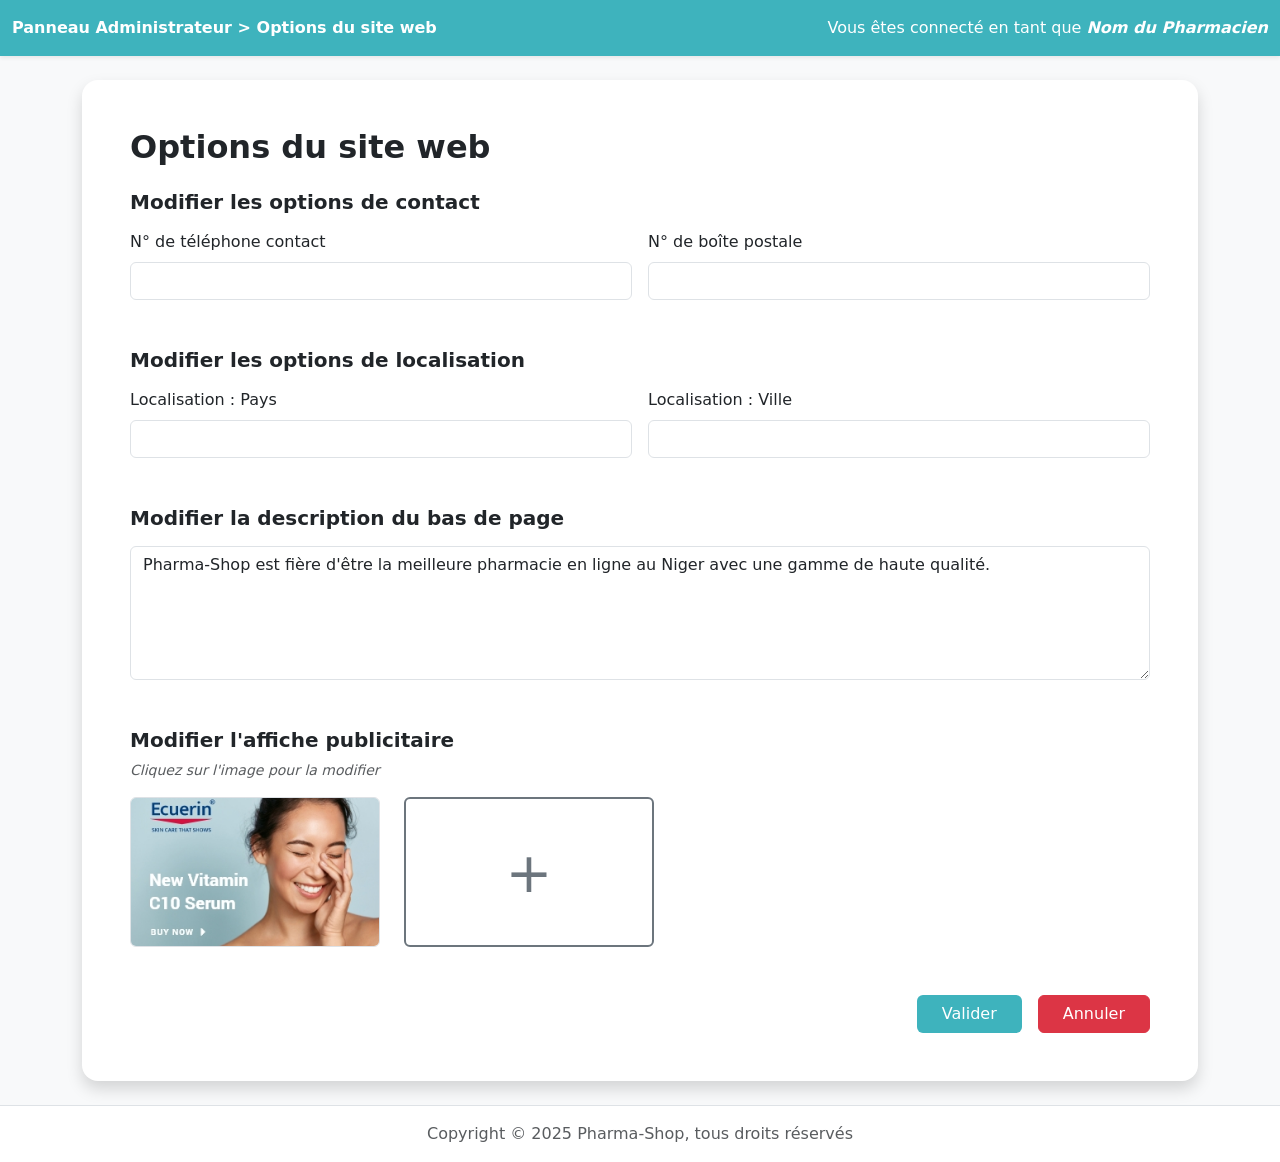
<file: panel_option_site.html>
<!DOCTYPE html>
<html lang="fr">

<head>
    <meta charset="UTF-8">
    <meta name="viewport" content="width=device-width, initial-scale=1.0">
    <title>Pharma-Shop - Options du site web</title>

    <!-- Bootstrap -->
    <link href="https://cdn.jsdelivr.net/npm/bootstrap@5.3.3/dist/css/bootstrap.min.css" rel="stylesheet">

    <!-- Bootstrap Icons -->
    <link rel="stylesheet"
        href="https://cdn.jsdelivr.net/npm/bootstrap-icons@1.11.3/font/bootstrap-icons.min.css">

    <link rel="stylesheet" href="style.css">
</head>

<body class="bg-light d-flex flex-column min-vh-100">

    <!-- HEADER -->
    <header class="text-white shadow-sm" style="background-color: #3EB3BD;">
        <div class="container-fluid py-3">

            <div
                class="d-flex flex-column flex-lg-row justify-content-between align-items-center text-center text-lg-start gap-2">

                <div class="fw-bold">
                    Panneau Administrateur > Options du site web
                </div>

                <div>
                    Vous êtes connecté en tant que
                    <span class="fst-italic fw-bold">
                        Nom du Pharmacien
                    </span>
                </div>

            </div>

        </div>
    </header>

    <!-- CONTENU -->
    <main class="container flex-grow-1 py-4">

        <div class="card carde border-0 shadow rounded-4 mx-auto">

            <div class="card-body p-3 p-md-4 p-lg-5">

                <h1 class="h2 fw-bold mb-4">
                    Options du site web
                </h1>

                <form>

                    <!-- CONTACT -->
                    <h5 class="fw-bold mb-3">
                        Modifier les options de contact
                    </h5>

                    <div class="row g-3 mb-5">

                        <div class="col-12 col-md-6">
                            <label class="form-label">
                                N° de téléphone contact
                            </label>

                            <input type="text" class="form-control">
                        </div>

                        <div class="col-12 col-md-6">
                            <label class="form-label">
                                N° de boîte postale
                            </label>

                            <input type="text" class="form-control">
                        </div>

                    </div>

                    <!-- LOCALISATION -->
                    <h5 class="fw-bold mb-3">
                        Modifier les options de localisation
                    </h5>

                    <div class="row g-3 mb-5">

                        <div class="col-12 col-md-6">
                            <label class="form-label">
                                Localisation : Pays
                            </label>

                            <input type="text" class="form-control">
                        </div>

                        <div class="col-12 col-md-6">
                            <label class="form-label">
                                Localisation : Ville
                            </label>

                            <input type="text" class="form-control">
                        </div>

                    </div>

                    <!-- DESCRIPTION -->
                    <h5 class="fw-bold mb-3">
                        Modifier la description du bas de page
                    </h5>

                    <div class="mb-5">

                        <textarea class="form-control" rows="5">
Pharma-Shop est fière d'être la meilleure pharmacie en ligne au Niger avec une gamme de haute qualité.
                        </textarea>

                    </div>

                    <!-- PUBLICITE -->
                    <h5 class="fw-bold mb-2">
                        Modifier l'affiche publicitaire
                    </h5>

                    <p class="text-muted small fst-italic mb-3">
                        Cliquez sur l'image pour la modifier
                    </p>

                    <div class="row g-4 mb-5 align-items-center">

                        <div class="col-12 col-md-auto">

                            <div class="image-preview rounded overflow-hidden border">

                                <img src="Pharma Ressources/Home-Images/pub-1.jpg"
                                    class="img-fluid w-100 h-100 object-fit-cover"
                                    alt="Publicité">

                            </div>

                        </div>

                        <div class="col-12 col-md-auto">

                            <div
                                class="add-slot border border-2 border-secondary rounded d-flex justify-content-center align-items-center">

                                <span class="display-4 text-secondary">
                                    +
                                </span>

                            </div>

                        </div>

                    </div>

                    <!-- ACTIONS -->
                    <div
                        class="d-flex flex-column flex-sm-row justify-content-end gap-3">

                        <button type="submit"
                            class="btn text-white px-4" style="background-color: #3EB3BD;">
                            Valider
                        </button>

                        <a href="administrateur.html"
                            class="btn btn-danger px-4">
                            Annuler
                        </a>

                    </div>

                </form>

            </div>

        </div>

    </main>

    <!-- FOOTER -->
    <footer class="border-top bg-white py-3 mt-auto">

        <div class="container text-center text-muted">
            Copyright © 2025 Pharma-Shop, tous droits réservés
        </div>

    </footer>

    <script src="https://cdn.jsdelivr.net/npm/bootstrap@5.3.3/dist/js/bootstrap.bundle.min.js"></script>

</body>

</html>
</file>
<file: style.css>
body {
  overflow-x: hidden;
}

.top-bar {
  font-size: 14px;
}

.logo img {
  max-width: 100%;
  height: auto;
}

.search-box {
  overflow: hidden;
}

.search-box input {
  border: 1px solid #ddd;
}

.navbar-nav .nav-link {
  font-weight: 500;
  color: #000;
  transition: 0.3s;
}

.navbar-nav .nav-link:hover {
  color: #3eb3bd;
}

.category-card {
  min-height: 100px;
}

.category-border {
  border-right: 1px solid #ddd;
}

.icon-circle {
  width: 55px;
  height: 55px;
  display: flex;
  align-items: center;
  justify-content: center;
  border-radius: 50%;
  flex-shrink: 0;
}

.promo-img {
  max-height: 350px;
  object-fit: contain;
}

.promo-banner img {
  width: 100%;
  max-width: 400px;
  height: auto;
}

.imageb {
  background-image: url(Pharma\ Ressources/Home-Images/h1-slider04.png) !important;
  background-size: contain;
  background-repeat: no-repeat;
  background-position: bottom right;
  background-size: 250px;
  min-height: 500px !important;
}
.imagec {
  background:
    url("Pharma Ressources/Home-Images/hero-3.png") no-repeat right 40px bottom
      20px,
    linear-gradient(181deg, #3fa641 23%, #92c15f 100%);

  background-size: 200px, cover;
  min-height: 350px !important;
}
.imaged {
  background:
    url("Pharma Ressources/Home-Images/hero-1.png") no-repeat left center,
    linear-gradient(360deg, #f197c9 46%, #40c1ce 61%);

  background-size: 200px, cover;
  min-height: 220px !important;
}
.imagee {
  background:
    url("Pharma Ressources/Home-Images/hero-2.png") no-repeat bottom right,
    linear-gradient(344deg, #d9881b 31%, #d04629 82%);

  background-size: 200px, cover;
  min-height: 220px !important;
}
.imagef {
  background:
    url("Pharma Ressources/Home-Images/hero-4.png") no-repeat right 40px bottom
      20px,
    linear-gradient(357deg, #a1e6e9 0%, #12779a 100%);

  background-size: 200px, cover;
  min-height: 220px !important;
}

.custom-card {
  position: relative;
  margin-bottom: 40px;
}

.custom-card .card-img-top {
  height: 250px;
  object-fit: cover;
  border-radius: 10px;
}

.logo-box {
  position: absolute;
  bottom: -20px;
  left: 50%;
  transform: translateX(-50%);
  background: white;
  width: 80%;
  padding: 15px;
  border-radius: 10px;
  text-align: center;
}

.logo-img {
  width: 100%;
  max-width: 170px;
  height: auto;
}

.category-product-card {
  border-radius: 12px;
  transition: all 0.3s ease;
}

.category-product-card:hover {
  transform: translateY(-5px);
}

.card-img-wrapper {
  height: 180px;

  display: flex;
  align-items: center;
  justify-content: center;

  padding: 20px;
}

.card-img-wrapper img {
  width: 100%;
  max-width: 140px;
  height: auto;
  object-fit: contain;
}

.category-product-card .card-title {
  min-height: 50px;
  font-size: 1.1rem;
}

.category-product-card .card-text {
  font-size: 0.9rem;
}

.product-card {
  max-width: 300px;
  width: 100%;
  border-radius: 15px;
  box-shadow: 0 4px 15px rgba(0, 0, 0, 0.08);
  transition: all 0.3s ease;
}

.product-card:hover {
  transform: translateY(-5px);
  box-shadow: 0 8px 25px rgba(0, 0, 0, 0.12);
}

.product-card .card-img-top {
  max-height: 180px;
  object-fit: contain;
}

.blog-img {
  height: 220px; /* 👈 augmente ici si tu veux encore plus grand */
  overflow: hidden;
}

.blog-img img {
  height: 100%;
  object-fit: cover;
  transition: transform 0.4s ease;
}

/* petit effet moderne */
.blog-card:hover img {
  transform: scale(1.05);
}

/* tooltip1 */
.custom-tooltip-container {
  position: relative;
}

.custom-tooltip {
  position: absolute;
  left: 95%;
  top: -20%;
  transform: translateY(-50%);
  width: 450px;

  padding: 15px;
  background: white;
  border: 1px solid #333;
  border-radius: 8px;

  opacity: 0;
  visibility: hidden;
  transition: 0.3s;

  z-index: 1000;
}

.custom-tooltip-container:hover .custom-tooltip {
  opacity: 1;
  visibility: visible;
}

/* tooltip2 */
.custom-tooltip-container2 {
  position: relative;
}

.custom-tooltip2 {
  position: absolute;
  left: 95%;
  top: 50%;
  transform: translateY(-50%);
  width: 450px;

  padding: 15px;
  background: white;
  border: 1px solid #333;
  border-radius: 8px;

  opacity: 0;
  visibility: hidden;
  transition: 0.3s;

  z-index: 1000;
}

.custom-tooltip-container2:hover .custom-tooltip2 {
  opacity: 1;
  visibility: visible;
}

/* tooltip3 */
.custom-tooltip-container3 {
  position: relative;
}

.custom-tooltip3 {
  position: absolute;
  left: 95%;
  top: 65%;
  transform: translateY(-50%);
  width: 450px;

  padding: 15px;
  background: white;
  border: 1px solid #333;
  border-radius: 8px;

  opacity: 0;
  visibility: hidden;
  transition: 0.3s;

  z-index: 1000;
}

.custom-tooltip-container3:hover .custom-tooltip3 {
  opacity: 1;
  visibility: visible;
}

.carde {
  max-width: 1200px;
}

.image-preview {
  width: 250px;
  height: 150px;
}

.add-slot {
  width: 250px;
  height: 150px;
  cursor: pointer;
  transition: 0.3s;
}

.add-slot:hover {
  background-color: rgba(13, 202, 240, 0.1);
}

@media (max-width: 768px) {
  .image-preview,
  .add-slot {
    width: 100%;
    max-width: 320px;
    margin: auto;
  }
}

@media (max-width: 1024px) {
  .custom-tooltip,
  .custom-tooltip2,
  .custom-tooltip3 {
    width: 345px !important;
  }
}

/* TABLET */
@media (max-width: 991px) {
  .header-wrapper {
    gap: 20px;
  }

  .logo {
    text-align: center;
  }

  .search-wrapper {
    width: 100%;
  }

  .search-box {
    width: 100%;
  }

  .account-section {
    justify-content: center;
    width: 100%;
  }

  .navbar .container {
    padding: 0;
  }

  .navbar-nav {
    gap: 10px;
    padding-top: 10px;
  }

  .category-border {
    border-right: none;
  }

  .card-img-wrapper {
    height: 160px;
  }

  .card-img-wrapper img {
    max-width: 120px;
  }
  .border-lg-end {
    border-right: 1px solid #dee2e6;
  }

  .custom-tooltip2,
  .custom-tooltip3 {
    width: 320px;
    left: 85%;
    font-size: 0.9rem;
  }
  .imagec,
  .imagef {
    min-height: 280px !important;
  }

  .imaged,
  .imagee {
    min-height: 220px !important;
  }

  .imagec,
  .imaged,
  .imagee,
  .imagef {
    background-size: 150px, cover;
  }
}

/* MOBILE */
@media (max-width: 768px) {
  .imagec,
  .imaged,
  .imagee,
  .imagef {
    min-height: 240px !important;
    background-size: 100px, cover;
    padding: 1.5rem !important;
  }

  .imagec h2,
  .imagef h2 {
    font-size: 1.6rem;
  }

  .imaged h3,
  .imagee h3 {
    font-size: 1.3rem;
  }

  .imagec p,
  .imagee p,
  .imagef p {
    font-size: 0.9rem;
  }

  .imagec .btn,
  .imaged .btn,
  .imagee .btn,
  .imagef .btn {
    font-size: 0.85rem;
  }

  .promo-banner .card-body {
    text-align: center;
  }

  .promo-banner .btn {
    width: 100%;
    justify-content: center !important;
  }

  .promo-banner h1 {
    font-size: 2rem;
  }

  .top-bar {
    text-align: center;
  }

  .top-bar .container-fluid {
    flex-direction: column;
    gap: 10px;
  }

  .header-wrapper {
    flex-direction: column;
    text-align: center;
  }

  .logo img {
    width: 220px !important;
  }

  .search-wrapper {
    width: 100%;
  }

  .account-section {
    flex-wrap: wrap;
    gap: 10px;
  }

  .category-card {
    justify-content: flex-start !important;
    padding: 15px;
    border-bottom: 1px solid #eee;
  }

  .category-content h6 {
    font-size: 15px;
  }

  .category-content small {
    font-size: 12px;
  }

  .card-img-wrapper {
    height: 140px;
  }

  .card-img-wrapper img {
    max-width: 100px;
  }

  .category-product-card .card-title {
    font-size: 1rem;
    min-height: auto;
  }

  .category-product-card .card-text {
    font-size: 0.85rem;
  }

  .custom-tooltip,
  .custom-tooltip2,
  .custom-tooltip3 {
    width: 250px;
    left: 50%;
    top: 110%;
    transform: translateX(-50%);
  }

  .custom-tooltip {
    top: 110%;
  }

  .custom-tooltip2 {
    top: 110%;
  }

  .custom-tooltip3 {
    top: 110%;
  }
}

@media (max-width: 576px) {
  .imagec,
  .imagef {
    background-position: right 10px bottom 10px;
  }

  .imaged {
    background-position: left bottom;
  }

  .imagee {
    background-position: right bottom;
  }
}
</file>
